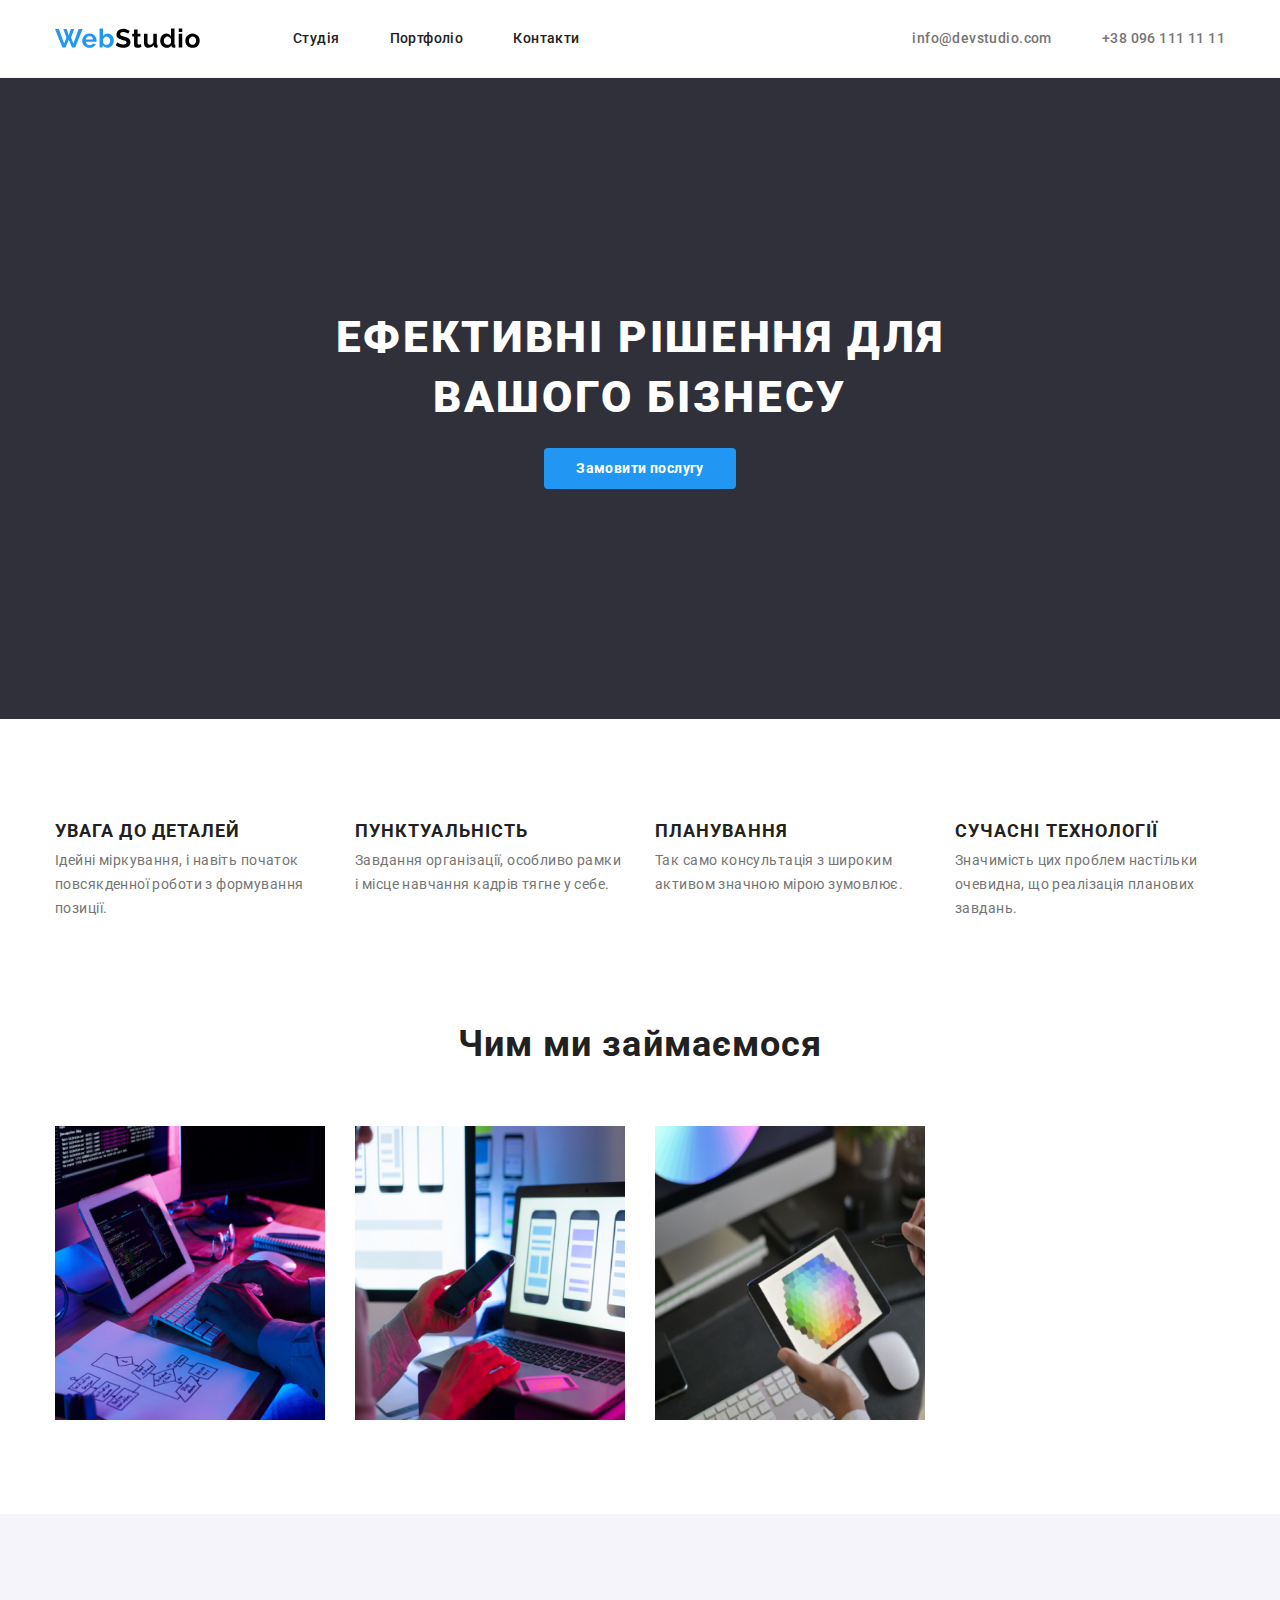
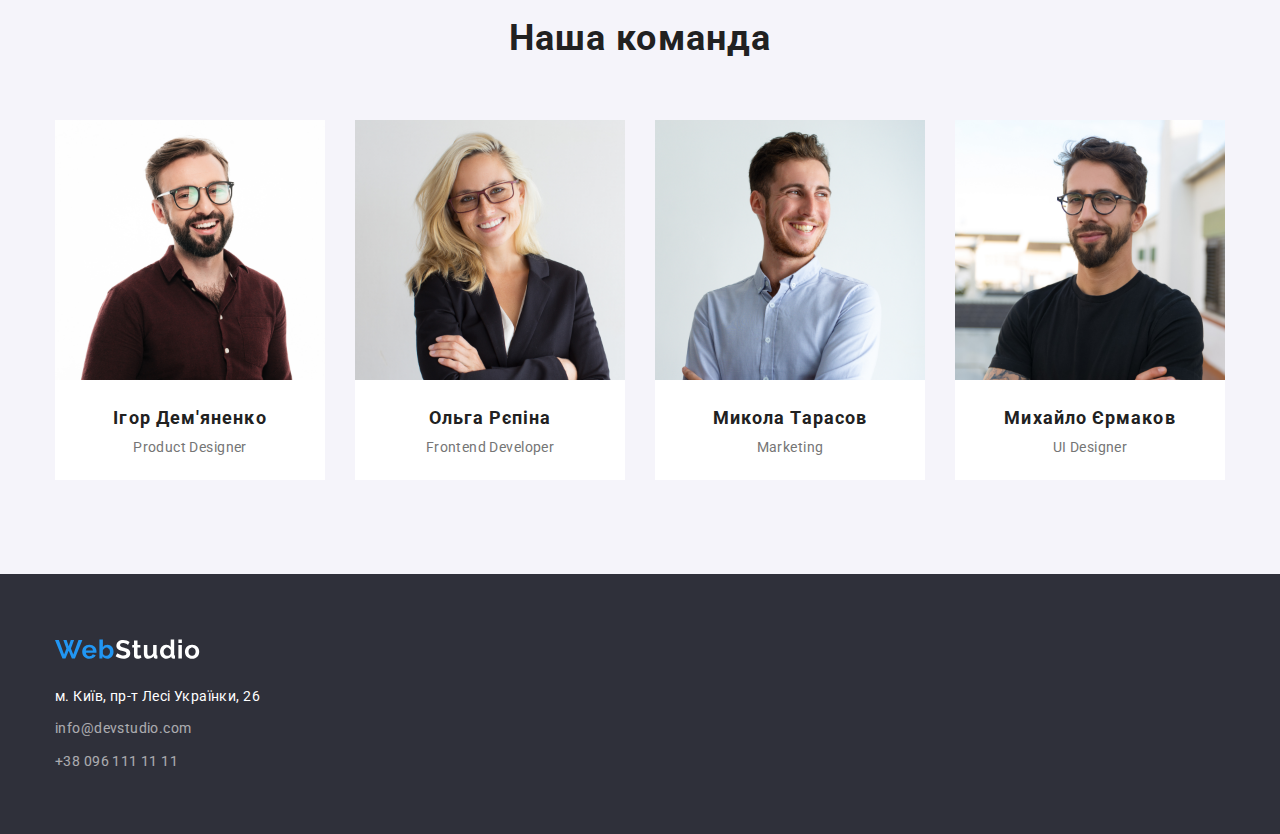
<file: index.html>
<!DOCTYPE html>
<html lang="uk">
<head>
	<meta charset="utf-8">
	<meta name="viewport" content="width=device-width, initial-scale=1">

	<link rel="stylesheet" href="./css/style.css">
	<link rel="preconnect" href="https://fonts.googleapis.com">
	<link rel="preconnect" href="https://fonts.gstatic.com" crossorigin>
	<link href="https://fonts.googleapis.com/css2?family=Roboto:ital,wght@0,400;0,500;0,700;0,900;1,400&display=swap" rel="stylesheet">


	<title>Головна сторінка</title>
</head>

<body>
	<div class="wrapper">
		<header class="header">
			<div class="container">
				<div class="header-wrapper">
					<nav class="header-navigation">
						<a href="#" class="logo">
							<img src="./images/logo.svg" class="logo-img" width="145" height="31" alt="Логотип">
						</a>
						<ul class="menu header-menu">
							<li class="menu-item"><a href="#">Студія</a></li>
							<li class="menu-item"><a href="/portfolio.html">Портфоліо</a></li>
							<li class="menu-item"><a href="#">Контакти</a></li>
						</ul>	
					</nav>
					
					<address class="header-adress">
						<a class="header-adress-item" href="mailto:info@devstudio.com">info@devstudio.com</a>
						<a class="header-adress-item" href="tel:+380961111111">+38 096 111 11 11</a>
					</address>
				</div>
			</div>
		</header>
		
		<main class="main-wrapper">
			<section class="hero background">
				<div class="container">
					<h1 class="h1 hero-title">Ефективні рішення для вашого бізнесу</h1>
					<button class="button hero-button" type="button">Замовити послугу</button>
				</div>
			</section>

			<section class="plus section">
				<div class="container">
					<h2 class="visibility-hidden">Переваги</h2>
					<ul class="plus-list list-reset">
						<li class="plus-item">
							<h3 class="h3">УВАГА ДО ДЕТАЛЕЙ</h2>
							<p class="plus-desc">Ідейні міркування, і навіть початок повсякденної роботи з формування позиції.</p>
						</li>
						<li class="plus-item">
							<h3 class="h3">ПУНКТУАЛЬНІСТЬ</h2>
							<p class="plus-desc">Завдання організації, особливо рамки і місце навчання кадрів тягне у себе.</p>
						</li>
						<li class="plus-item">
							<h3 class="h3">ПЛАНУВАННЯ</h2>
							<p class="plus-desc">Так само консультація з широким активом значною мірою зумовлює.</p>
						</li>
						<li class="plus-item">
							<h3 class="h3">СУЧАСНІ ТЕХНОЛОГІЇ</h2>
							<p class="plus-desc">Значимість цих проблем настільки очевидна, що реалізація планових завдань.</p>
						</li>
					</ul>
				</div>
			</section>

			<section class="doings section">
				<div class="container">
					<h2 class="section-title">Чим ми займаємося</h2>
					<ul class="doings-list list-reset">
						<li class="doings-item">
							<img src="./images/programmer.png" class="doings-img" alt="зображення крупним планом програміст працює за столом в офісі" width="370" height="294">
						</li>
						<li class="doings-item">
							<img src="./images/designer.png" class="doings-img" alt="веб-дизайнери інтерфейсу користувача розробляють команду творців додатків для смартфонів працює над інтерфейсом мобільних телефонів" width="370" height="294">
						</li>
						<li class="doings-item">
							<img src="./images/programmer-2.png" class="doings-img" alt="крупним планом зображення програміст працює за робочим офісом" width="370" height="294">
						</li>
					</ul>
				</div>
			</section>

			<section class="our-team section">
				<div class="container">
					<h2 class="our-team-title section-title">Наша команда</h2>
					<ul class="our-team-list list-reset">
						<li class="our-team-item">
							<img src="./images/igor.png" class="our-team-image" alt="Ігор Дем'яненко" width="270" height="260">
							<div class="our-team-person">
								<h3 class="our-team-name">Ігор Дем'яненко</h3>
								<p class="our-team-staff">Product Designer</p>
							</div>
						</li>
						<li class="our-team-item">
							<img src="./images/olga.png" class="our-team-image" alt="Ольга Рєпіна" width="270" height="260">
							<div class="our-team-person">
								<h3 class="our-team-name">Ольга Рєпіна</h3>
								<p class="our-team-staff">Frontend Developer</p>
							</div>
						</li>
						<li class="our-team-item">
							<img src="./images/micola.png" class="our-team-image" alt="Микола Тарасов" width="270" height="260">
							<div class="our-team-person">
								<h3 class="our-team-name">Микола Тарасов</h3>
								<p class="our-team-staff">Marketing</p>
							</div>
						</li>
						<li class="our-team-item">
							<img src="./images/miha.png" class="our-team-image" alt="Михайло Єрмаков" width="270" height="260">
							<div class="our-team-person">
								<h3 class="our-team-name">Михайло Єрмаков</h3>
								<p class="our-team-staff">UI Designer</p>
							</div>
						</li>
					</ul>
				</div>
			</section>
		</main>

		<footer class="footer">
			<div class="container">
				<a href="#" class="logo">
					<img src="./images/WebStudio.svg" class="logo-img" width="145" height="31" alt="Логотип">
				</a>

				<address class="footer-adress">
					<p class="footer-adress-location">м. Київ, пр-т Лесі Українки, 26</p>
					<a href="mailto:info@devstudio.com" class="footer-adress-item">info@devstudio.com</a>
					<a href="tel:+380961111111" class="footer-adress-item">+38 096 111 11 11</a>
				</address>
			</div>
		</footer>
	</div>
</body>

</html>
</file>
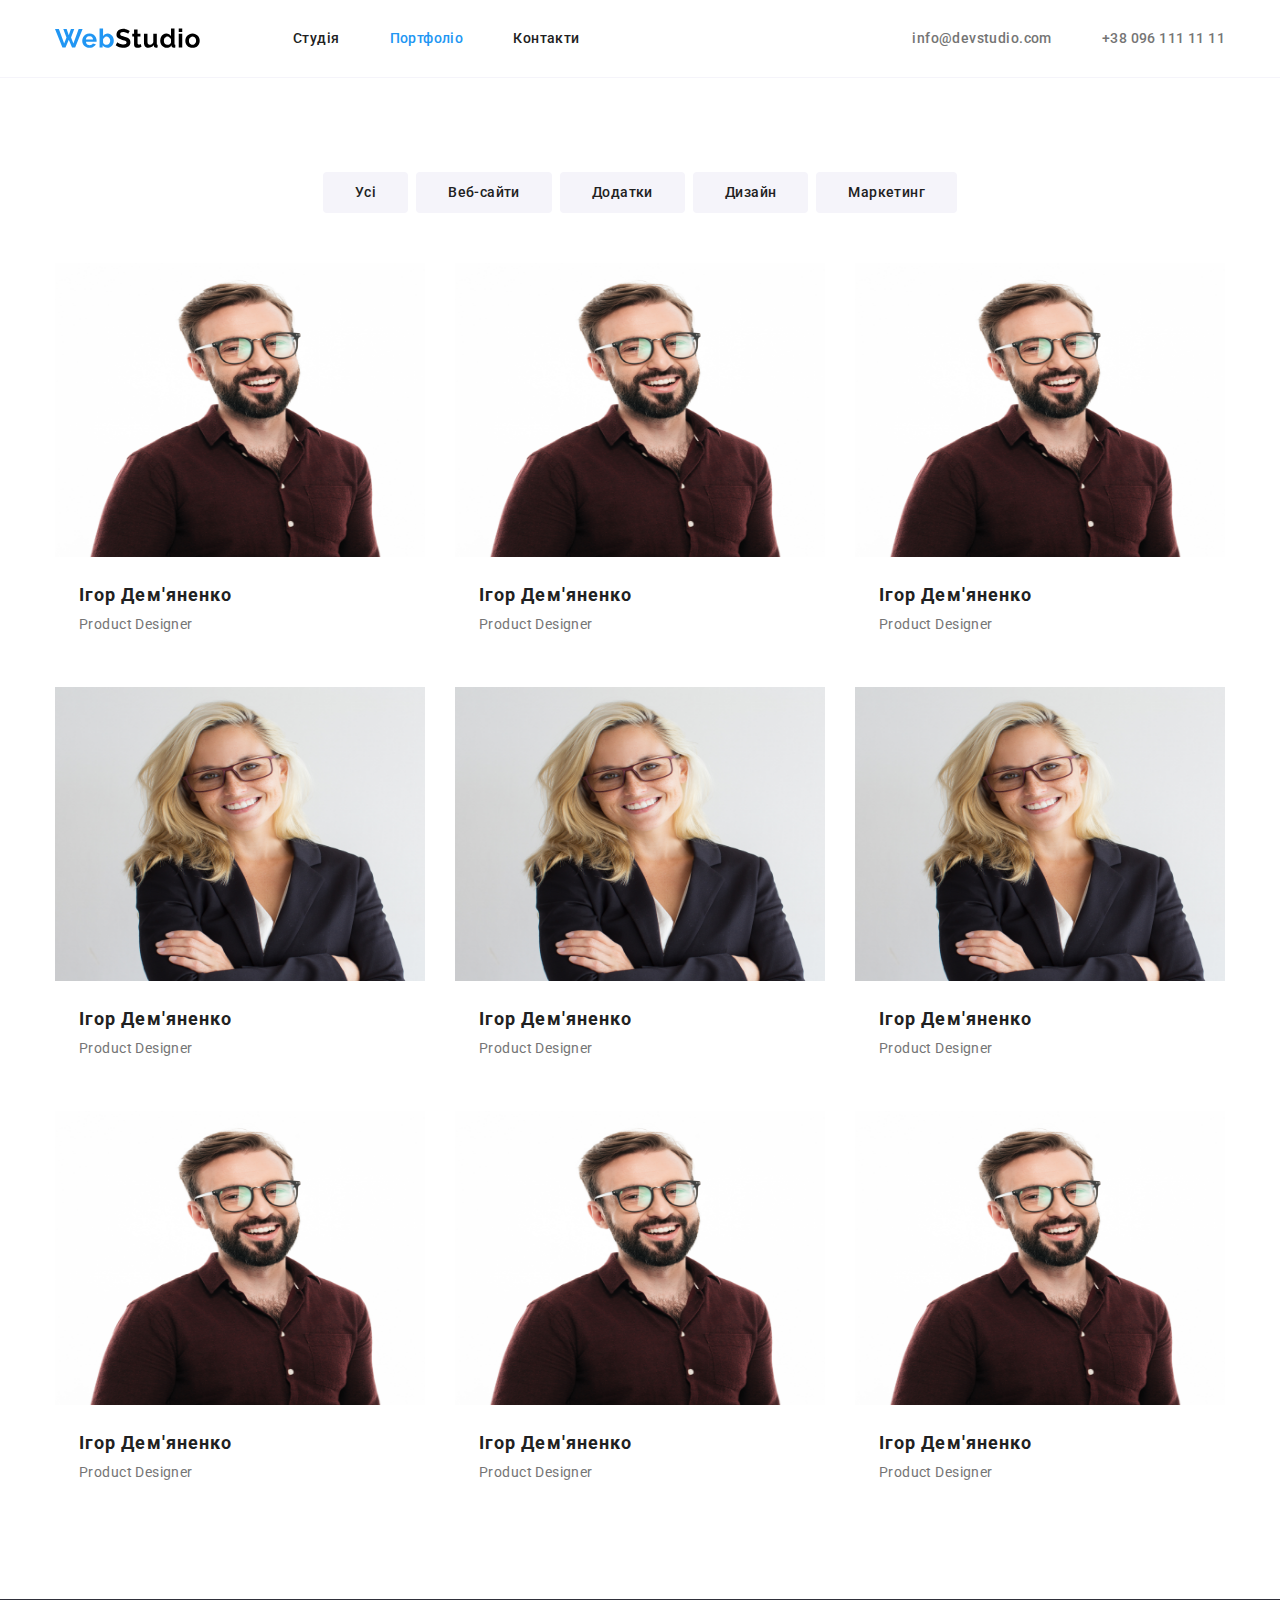
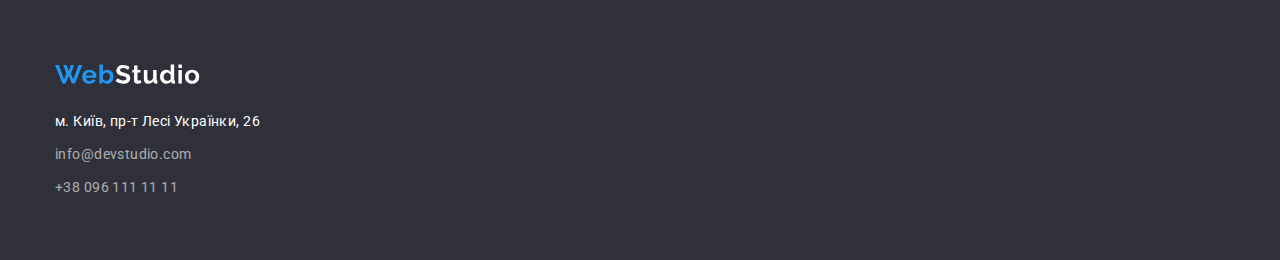
<file: portfolio.html>
<!DOCTYPE html>
<html lang="uk">
<head>
	<meta charset="utf-8">
	<meta name="viewport" content="width=device-width, initial-scale=1">

	<link rel="stylesheet" href="./css/style.css">
	<link rel="preconnect" href="https://fonts.googleapis.com">
	<link rel="preconnect" href="https://fonts.gstatic.com" crossorigin>
	<link href="https://fonts.googleapis.com/css2?family=Roboto:ital,wght@0,400;0,500;0,700;0,900;1,400&display=swap" rel="stylesheet">


	<title>Портфоліо</title>
</head>

<body>
	<div class="wrapper">
		<header class="header">
			<div class="container">
				<div class="header-wrapper">
					<nav class="header-navigation">
						<a href="/" class="logo">
							<img src="./images/logo.svg" class="logo-img" width="145" height="31" alt="Логотип">
						</a>
						<ul class="menu header-menu">
							<li class="menu-item"><a href="#">Студія</a></li>
							<li class="menu-item current-menu-item"><a href="/portfolio.html">Портфоліо</a></li>
							<li class="menu-item"><a href="#">Контакти</a></li>
						</ul>	
					</nav>
					
					<address class="header-adress">
						<a class="header-adress-item" href="mailto:info@devstudio.com">info@devstudio.com</a>
						<a class="header-adress-item" href="tel:+380961111111">+38 096 111 11 11</a>
					</address>
				</div>
			</div>
		</header>

		<main class="main-wrapper">
			<h1 class="visibility-hidden">Портфоліо</h1>
			<section class="portfolio section">
				<div class="container">
					<h2 class="visibility-hidden">Список портфоліо</h1>
					<ul class="portfolio-tabs list-reset">
						<li class="portfolio-tab">
							<button class="button portfolio-button" type="button">Усі</button>
						</li>
						<li class="portfolio-tab">
							<button class="button portfolio-button" type="button">Веб-сайти</button>
						</li>
						<li class="portfolio-tab">
							<button class="button portfolio-button" type="button">Додатки</button>
						</li>
						<li class="portfolio-tab">
							<button class="button portfolio-button" type="button">Дизайн</button>
						</li>
						<li class="portfolio-tab">
							<button class="button portfolio-button" type="button">Маркетинг</button>
						</li>
					</ul>
					<ul class="portfolio-items list-reset">
						<li class="portfolio-item">
							<img src="./images/igor.png" class="portfolio-item-image" alt="Ігор Дем'яненко" width="370" height="294">
							<div class="portfolio-item-info">
								<h3 class="portfolio-item-name">Ігор Дем'яненко</h3>
								<p class="portfolio-item-tab">Product Designer</p>
							</div>
						</li>
						<li class="portfolio-item">
							<img src="./images/igor.png" class="portfolio-item-image" alt="Ігор Дем'яненко" width="370" height="294">
							<div class="portfolio-item-info">
								<h3 class="portfolio-item-name">Ігор Дем'яненко</h3>
								<p class="portfolio-item-tab">Product Designer</p>
							</div>
						</li>
						<li class="portfolio-item">
							<img src="./images/igor.png" class="portfolio-item-image" alt="Ігор Дем'яненко" width="370" height="294">
							<div class="portfolio-item-info">
								<h3 class="portfolio-item-name">Ігор Дем'яненко</h3>
								<p class="portfolio-item-tab">Product Designer</p>
							</div>
						</li>
						<li class="portfolio-item">
							<img src="./images/olga.png" class="portfolio-item-image" alt="Ігор Дем'яненко" width="370" height="294">
							<div class="portfolio-item-info">
								<h3 class="portfolio-item-name">Ігор Дем'яненко</h3>
								<p class="portfolio-item-tab">Product Designer</p>
							</div>
						</li>
						<li class="portfolio-item">
							<img src="./images/olga.png" class="portfolio-item-image" alt="Ігор Дем'яненко" width="370" height="294">
							<div class="portfolio-item-info">
								<h3 class="portfolio-item-name">Ігор Дем'яненко</h3>
								<p class="portfolio-item-tab">Product Designer</p>
							</div>
						</li>
						<li class="portfolio-item">
							<img src="./images/olga.png" class="portfolio-item-image" alt="Ігор Дем'яненко" width="370" height="294">
							<div class="portfolio-item-info">
								<h3 class="portfolio-item-name">Ігор Дем'яненко</h3>
								<p class="portfolio-item-tab">Product Designer</p>
							</div>
						</li>
						<li class="portfolio-item">
							<img src="./images/igor.png" class="portfolio-item-image" alt="Ігор Дем'яненко" width="370" height="294">
							<div class="portfolio-item-info">
								<h3 class="portfolio-item-name">Ігор Дем'яненко</h3>
								<p class="portfolio-item-tab">Product Designer</p>
							</div>
						</li>
						<li class="portfolio-item">
							<img src="./images/igor.png" class="portfolio-item-image" alt="Ігор Дем'яненко" width="370" height="294">
							<div class="portfolio-item-info">
								<h3 class="portfolio-item-name">Ігор Дем'яненко</h3>
								<p class="portfolio-item-tab">Product Designer</p>
							</div>
						</li>
						<li class="portfolio-item">
							<img src="./images/igor.png" class="portfolio-item-image" alt="Ігор Дем'яненко" width="370" height="294">
							<div class="portfolio-item-info">
								<h3 class="portfolio-item-name">Ігор Дем'яненко</h3>
								<p class="portfolio-item-tab">Product Designer</p>
							</div>
						</li>
					</ul>
				</div>
			</section>
		</main>

		<footer class="footer">
			<div class="container">
				<a href="#" class="logo">
					<img src="./images/WebStudio.svg" class="logo-img" width="145" height="31" alt="Логотип">
				</a>

				<address class="footer-adress">
					<p class="footer-adress-location">м. Київ, пр-т Лесі Українки, 26</p>
					<a href="mailto:info@devstudio.com" class="footer-adress-item">info@devstudio.com</a>
					<a href="tel:+380961111111" class="footer-adress-item">+38 096 111 11 11</a>
				</address>
			</div>
		</footer>
	</div>
</body>

</html>
</file>
<file: css/style.css>
/*
  1. Use a more-intuitive box-sizing model.
*/
*, *::before, *::after {
  box-sizing: border-box;
}
/*
  2. Remove default margin
*/
* {
  margin: 0;
}
/*
  Typographic tweaks!
  3. Add accessible line-height
  4. Improve text rendering
*/
body {
  line-height: 1.5;
  -webkit-font-smoothing: antialiased;
}
/*
  5. Improve media defaults
*/
img, picture, video, canvas, svg {
  display: block;
  max-width: 100%;
}
/*
  6. Remove built-in form typography styles
*/
input, button, textarea, select {
  font: inherit;
}
/*
  7. Avoid text overflows
*/
p, h1, h2, h3, h4, h5, h6 {
  overflow-wrap: break-word;
}
/*
  8. Create a root stacking context
*/
#root, #__next {
  isolation: isolate;
}

:root {
  --color-background: #fff;
  --color-text-heading2: var(--color-background);
  --color-accent: #2196f3;
  --color-heading: #212121;
  --color-header-item: var(--color-heading);
  --color-text: #757575;
  --color-hero-bg: #2F303A;
  --color-decor: #f5f4fa;
  --container-padding: 15px;
  --container-width: 1170px;
}

body {
  font-family:"Roboto", sans-serif;
  font-size: 14px;
  letter-spacing: 0.03em;
  background-color: var(--color-background);
  color: var(--color-text);
}

p,
pre,
a:not(.card-link),
ul:not(.list-reset),
h2,
.h2,
h4,
.h4 {
 line-height: 1.71;
}

h1,
.h1 {
  font-weight: 900;
  font-size: 44px;
  line-height: 1.36;
  letter-spacing: 0.06em;
  text-transform: uppercase;
}

h2,
.h2 { 
  font-size: 36px;
  letter-spacing: 0.03em;
  color: var(--color-heading);
}

h3,
.h3 {
  font-size: 18px;
  line-height: 2.0;
  letter-spacing: 0.06em;
  color: var(--color-heading);
}

h4,
.h4 {
  font-weight: 500;
  font-size: 16px;
  letter-spacing: 0.03em;
}

.list-reset,
.menu {
  padding: 0px;
  list-style: none;
}

.visibility-hidden {
  display: none;
}

address {
    font-style: normal;
}

html {
  height: 100%;
}

body {
  height: 100%;
}

.main-wrapper {
  flex-grow: 1;
}

.wrapper {
    display: flex;
    height: 100%;
    flex-direction: column;
}

.section-title{
  padding-bottom: 50px;
  text-align: center;
}

.button {
  display: inline-block;
  font-weight: 700;
  letter-spacing: 0.03em;
  font-size: 16;
  color: var(--color-text-heading2);
  background-color: var(--color-accent);
  border: none;
  border-radius: 4px;
  padding: 10px 32px;
  cursor: pointer;
}

.button:hover {
  background-color: #2196f380;
}

.container {
  margin-left: auto;
  margin-right: auto;
  width: 100%;
  max-width: calc( var(--container-width) + var(--container-padding) * 2 );
  padding-left: var(--container-padding);
  padding-right: var(--container-padding);
}

.background {
  color: var(--color-text-heading2);
  background-color: var(--color-hero-bg);
}

.header {
  padding: 23px 0;
  border-bottom: 1px solid var(--color-decor);
}

.header-wrapper {
  display: flex;
  justify-content: space-between;
}

.header-navigation {
  display: flex;
  gap: 93px;
}

.header-menu,.header-adress {
  display: flex;
  align-items: center;
  gap: 50px;
}

.menu-item a, .header-adress-item {
  font-weight: 500;
  text-decoration: none;
  color: inherit;
}

.menu-item a {
  color: var(--color-header-item);
}

.header-adress-item { 
  color: inherit;
}

.menu-item a:hover , .header-adress-item:hover, .current-menu-item a {
  color: var(--color-accent);
}

.section {
  padding: 94px 0;
}

.hero {
  padding: 230px 0;
  text-align: center;
  min-height: 600px;
}

.hero-title {
  margin: 0 auto;
  max-width: 696px;
}

.hero-button {
  margin-top: 20px;
}

.plus-list {
  display: flex;
  gap: 30px ;
}

.plus-item {
  width: calc((100% - (3 * 30px)) / 4 );
}

.doings {
  padding-top: 0px;
}

.doings-list {
  display: flex;
  gap: 30px;
}

.doings-item {
  width: calc((100% - (3 * 30px)) / 4 );
}

.our-team {
  background-color: var(--color-decor);
}

.our-team-list {
  display: flex;
  gap: 30px;
}

.our-team-item {
  text-align: center;
}

.our-team-person, .portfolio-item-info {
  background-color: var(--color-background);
  padding: 20px 24px;
}

.portfolio-items {
  display: flex;
  flex-wrap: wrap;
  gap: 30px;
}

.portfolio-item {
  width: calc((100% - (2*30px)) / 3);
}

.portfolio-tabs {
  display: flex;
  justify-content: center;
  gap: 8px;
  margin-bottom: 50px;
}


.portfolio-button {
  background-color: var(--color-decor);
  color: var(--color-heading);
  font-weight: 500;
}

.portfolio-button:hover {
  background-color: var(--color-accent);
  color: var(--color-text-heading2);
}

.footer {
  background-color: var(--color-hero-bg);
  padding: 60px 0;
}

.footer-adress-item {
  display: block;
  color: var(--color-background);
  opacity: 0.6;
  text-decoration: none;
  margin-top: 9px;
}

.footer-adress-location {
  color: var(--color-background);
}

.footer-adress {
  margin-top: 20px;
}
</file>
